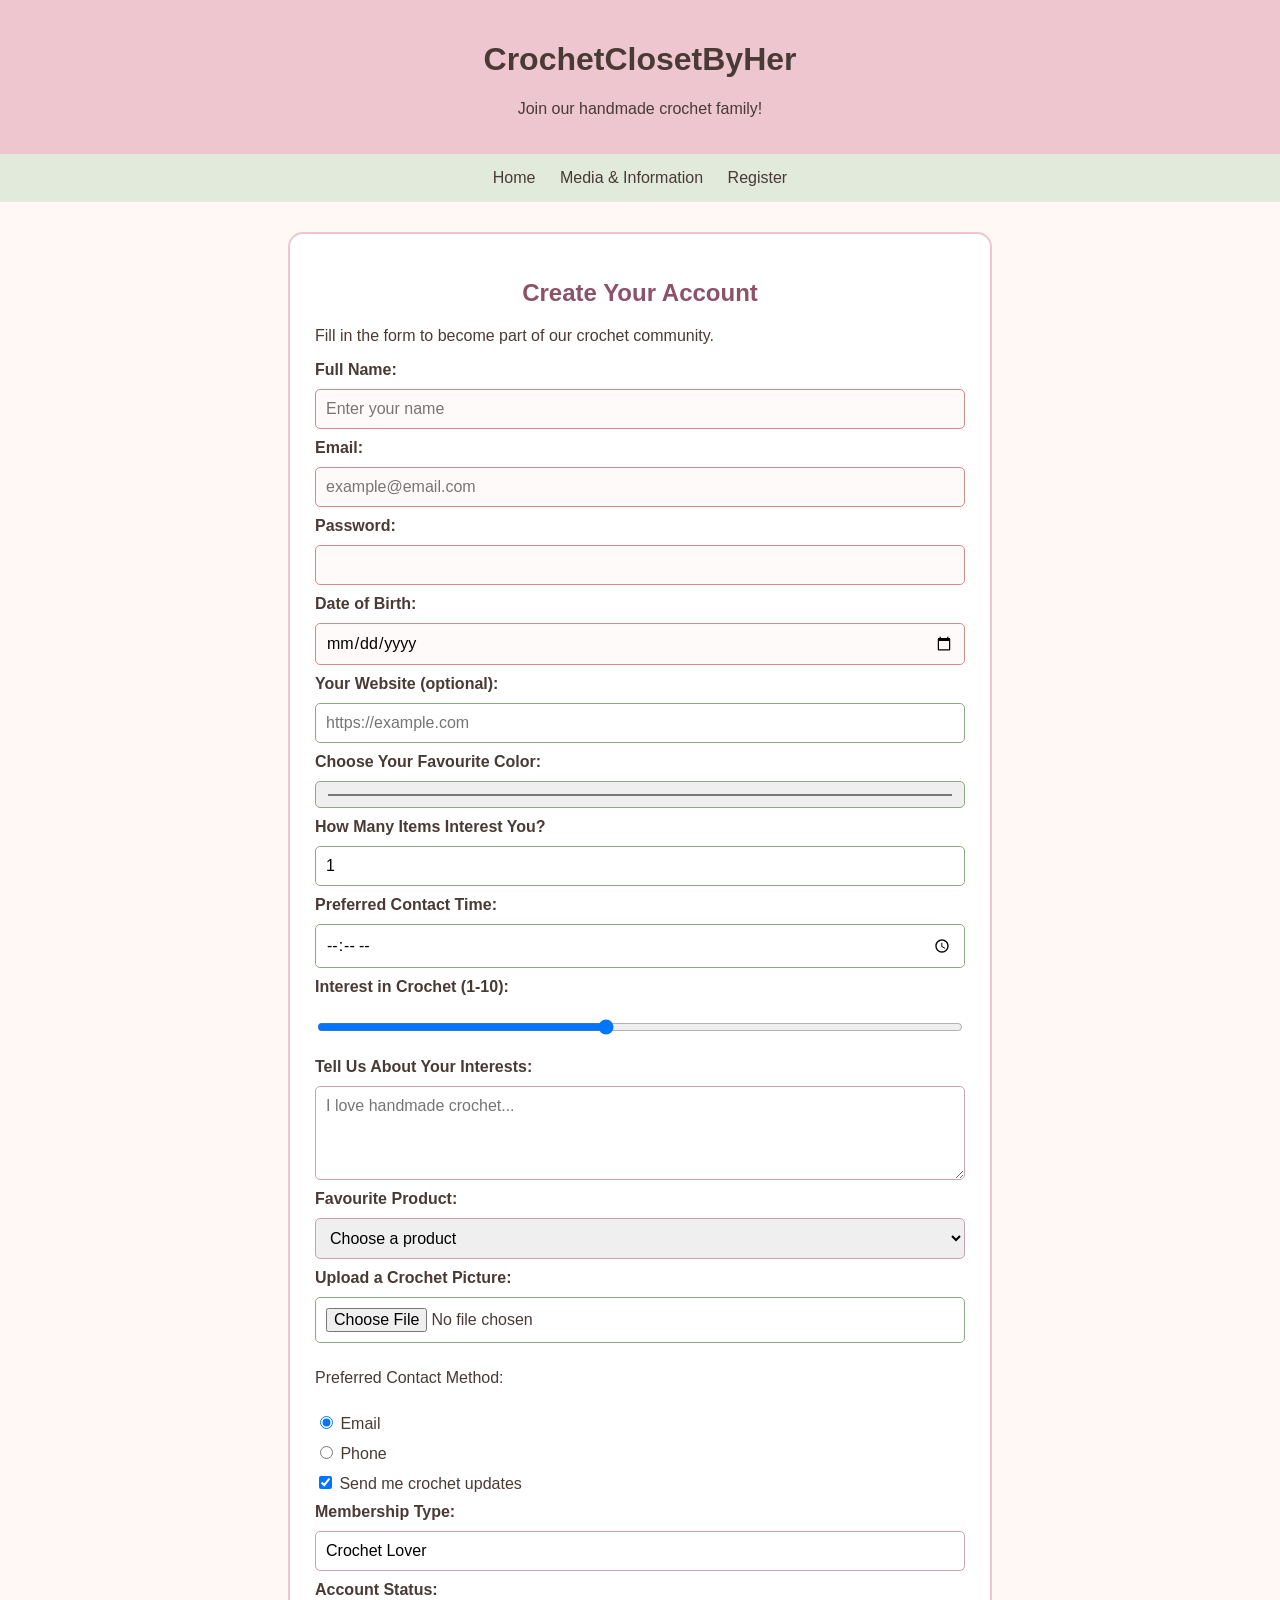
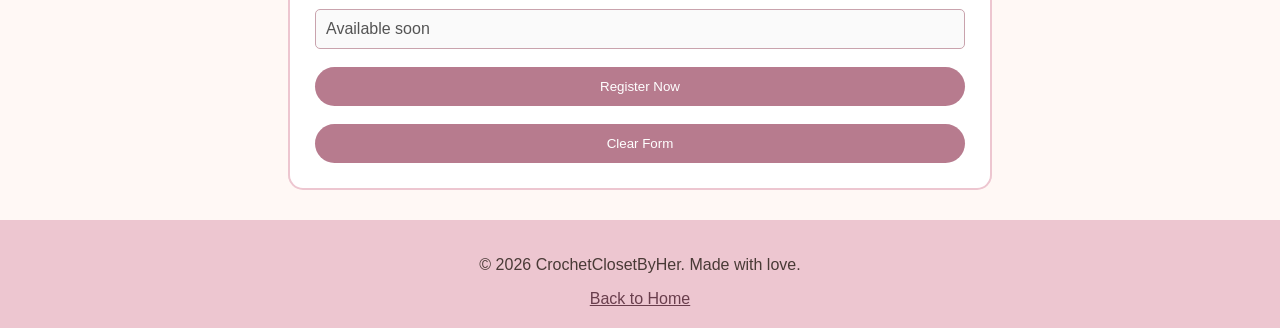
<file: register.html>
<!DOCTYPE html>
<html lang="en">
<head>
    <meta charset="UTF-8">
    <meta name="viewport" content="width=device-width, initial-scale=1.0">
    <title>Register | CrochetClosetByHer</title>
    <link rel="stylesheet" href="register.css">
</head>
<body>

    <header>
        <h1>CrochetClosetByHer</h1>
        <p>Join our handmade crochet family!</p>
    </header>

    <nav>
        <a href="index.html">Home</a>
        <a href="media.html">Media & Information</a>
        <a href="register.html">Register</a>
    </nav>

    <main>
        <h2>Create Your Account</h2>
        <p>Fill in the form to become part of our crochet community.</p>

        <form action="#" method="post">

            <label for="name">Full Name:</label>
            <input type="text" id="name" name="name"
                   placeholder="Enter your name"
                   minlength="3" maxlength="40" required>

            <label for="email">Email:</label>
            <input type="email" id="email" name="email"
                   placeholder="example@email.com" required>

            <label for="password">Password:</label>
            <input type="password" id="password" name="password"
                   minlength="6" required>

            <label for="date">Date of Birth:</label>
            <input type="date" id="date" name="date" required>

            <label for="website">Your Website (optional):</label>
            <input type="url" id="website" name="website"
                   placeholder="https://example.com">

            <label for="color">Choose Your Favourite Color:</label>
            <input type="color" id="color" name="color" value="#b77b8e">

            <label for="quantity">How Many Items Interest You?</label>
            <input type="number" id="quantity" name="quantity"
                   min="1" max="20" value="1">

            <label for="time">Preferred Contact Time:</label>
            <input type="time" id="time" name="time">

            <label for="interest">Interest in Crochet (1-10):</label>
            <input type="range" id="interest" name="interest"
                   min="1" max="10" value="5">

            <label for="message">Tell Us About Your Interests:</label>
            <textarea id="message" name="message"
                      rows="4" maxlength="300"
                      placeholder="I love handmade crochet..."></textarea>

            <label for="product">Favourite Product:</label>
            <select id="product" name="product" required>
                <option value="" selected disabled>Choose a product</option>
                <option value="flowers">Crochet Flowers</option>
                <option value="bags">Handmade Bags</option>
                <option value="accessories">Crochet Accessories</option>
            </select>

            <label for="photo">Upload a Crochet Picture:</label>
            <input type="file" id="photo" name="photo"
                   accept="image/*">

            <p>Preferred Contact Method:</p>
            <label class="choice">
                <input type="radio" name="contact" value="email" checked>
                Email
            </label>
            <label class="choice">
                <input type="radio" name="contact" value="phone">
                Phone
            </label>

            <label class="choice">
                <input type="checkbox" name="updates" checked>
                Send me crochet updates
            </label>

            <label for="member">Membership Type:</label>
            <input type="text" id="member" value="Crochet Lover"
                   readonly>

            <label for="status">Account Status:</label>
            <input type="text" id="status" value="Available soon"
                   disabled>

            <button type="submit">Register Now</button>
            <button type="reset">Clear Form</button>

        </form>
    </main>

    <footer>
        <p>&copy; 2026 CrochetClosetByHer. Made with love.</p>
        <a href="index.html">Back to Home</a>
    </footer>

</body>
</html>
</file>
<file: register.css>
body {
    font-family: Arial, sans-serif;
    margin: 0;
    background-color: #fff8f5;
    color: #493a36;
}

header, footer {
    background-color: #edc6d0;
    text-align: center;
    padding: 20px;
}

nav {
    background-color: #e1eadb;
    text-align: center;
    padding: 15px;
}

nav a {
    color: #493a36;
    text-decoration: none;
    margin: 10px;
}

nav a:hover {
    color: #b77b8e;
}

main {
    max-width: 650px;
    margin: 30px auto;
    padding: 25px;
    background-color: white;
    border: 2px solid #edc6d0;
    border-radius: 15px;
}

h2 {
    text-align: center;
    color: #8d5265;
}

form {
    display: flex;
    flex-direction: column;
    gap: 10px;
}

input, select, textarea {
    padding: 10px;
    border: 1px solid #c9a3ad;
    border-radius: 5px;
    font: inherit;
    box-sizing: border-box;
    max-width: 100%;
}

input:focus, select:focus, textarea:focus {
    outline: 2px solid #b77b8e;
}

input:valid {
    border-color: #8baa82;
}

input:invalid {
    border-color: #d58a8a;
}

input[type="radio"],
input[type="checkbox"],
input[type="color"],
input[type="range"] {
    width: auto;
}

input[required] {
    background-color: #fffafa;
}

label {
    font-weight: bold;
}

.choice {
    font-weight: normal;
}

button {
    padding: 12px;
    margin-top: 8px;
    background-color: #b77b8e;
    color: white;
    border: none;
    border-radius: 20px;
    cursor: pointer;
}

button:hover {
    background-color: #8d5265;
}

textarea {
    resize: vertical;
}

form label::after {
    content: "";
}

footer a {
    color: #693e4c;
}

@media (max-width: 700px) {
    main {
        margin: 15px;
        padding: 15px;
    }

    nav a {
        display: inline-block;
        margin: 5px;
    }
}
</file>
